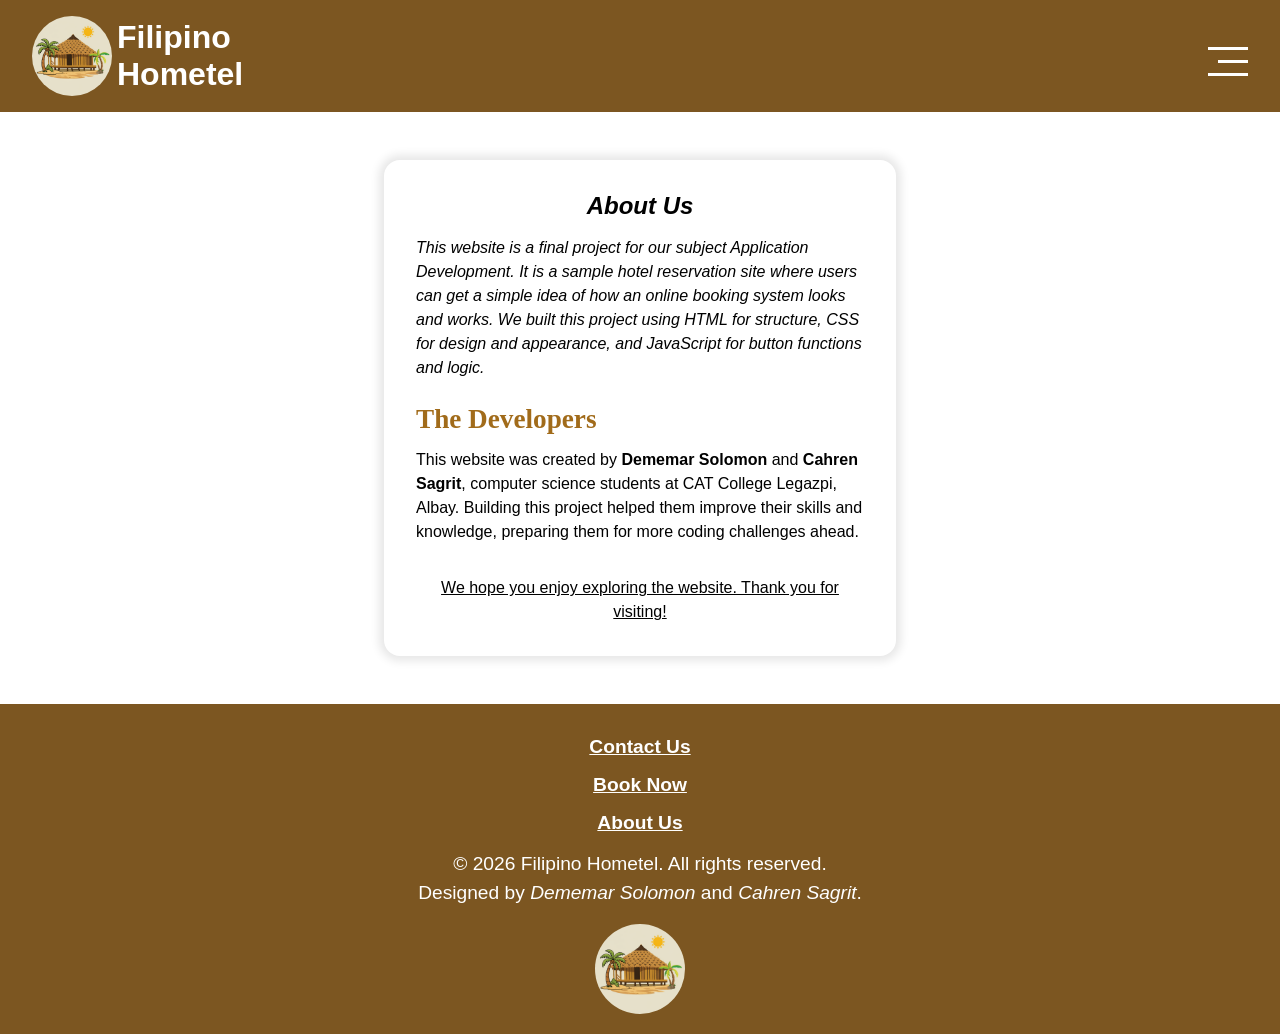
<file: about.html>
<!doctype html>
<html lang="en">
  <head>
    <meta charset="UTF-8" />
    <meta name="viewport" content="width=device-width, initial-scale=1.0" />
    <title>About Us | Filipino Hometel</title>
    <link rel="stylesheet" href="css/index.css" />
    <link rel="stylesheet" href="css/about.css" />
    <link rel="stylesheet" href="css/desktop.css" />
  </head>
  <body>
    <nav class="header">
      <a href="index.html" class="logo">
        <img src="pics/logo.png" alt="Company Logo" />
        <h1>Filipino Hometel</h1>
      </a>

      <div class="hamburger" onclick="toggleMenu()">
        <span></span>
        <span></span>
        <span></span>
      </div>
      <div class="menu" id="menu">
        <a href="index.html">Home</a>
        <a href="rooms.html">Rooms</a>
        <a href="contact.html">Contact Us</a>
        <a href="about.html">About Us</a>
        <a href="login.html">Logout</a>
      </div>
    </nav>

    <section id="aboutUs">
      <h1>About Us</h1>
      <p>
        This website is a final project for our subject Application Development.
        It is a sample hotel reservation site where users can get a simple idea
        of how an online booking system looks and works. We built this project
        using HTML for structure, CSS for design and appearance, and JavaScript
        for button functions and logic.
      </p>
      <div>
        <h2>The Developers</h2>
        <p>
          This website was created by <strong>Dememar Solomon</strong> and
          <strong>Cahren Sagrit</strong>, computer science students at CAT College Legazpi, Albay. Building this project helped them improve their skills and
          knowledge, preparing them for more coding challenges ahead.
        </p>
        <p class="last">
          We hope you enjoy exploring the website. Thank you for visiting!
        </p>
      </div>
    </section>

    <footer>
      <nav>
        <a class="footer-link" href="contact.html">Contact Us</a>
        <a class="footer-link" href="rooms.html#book-button1">Book Now</a>
        <a class="footer-link" href="about.html">About Us</a>
      </nav>
      <p>&copy; 2026 Filipino Hometel. All rights reserved.</p>
      <p>Designed by <em>Dememar Solomon</em> and <em>Cahren Sagrit</em>.</p>
      <div class="watermark">
        <img src="pics/logo.png" alt="Kubo Watermark" />
      </div>
    </footer>
    <script src="js/index.js" defer></script>
  </body>
</html>
</file>
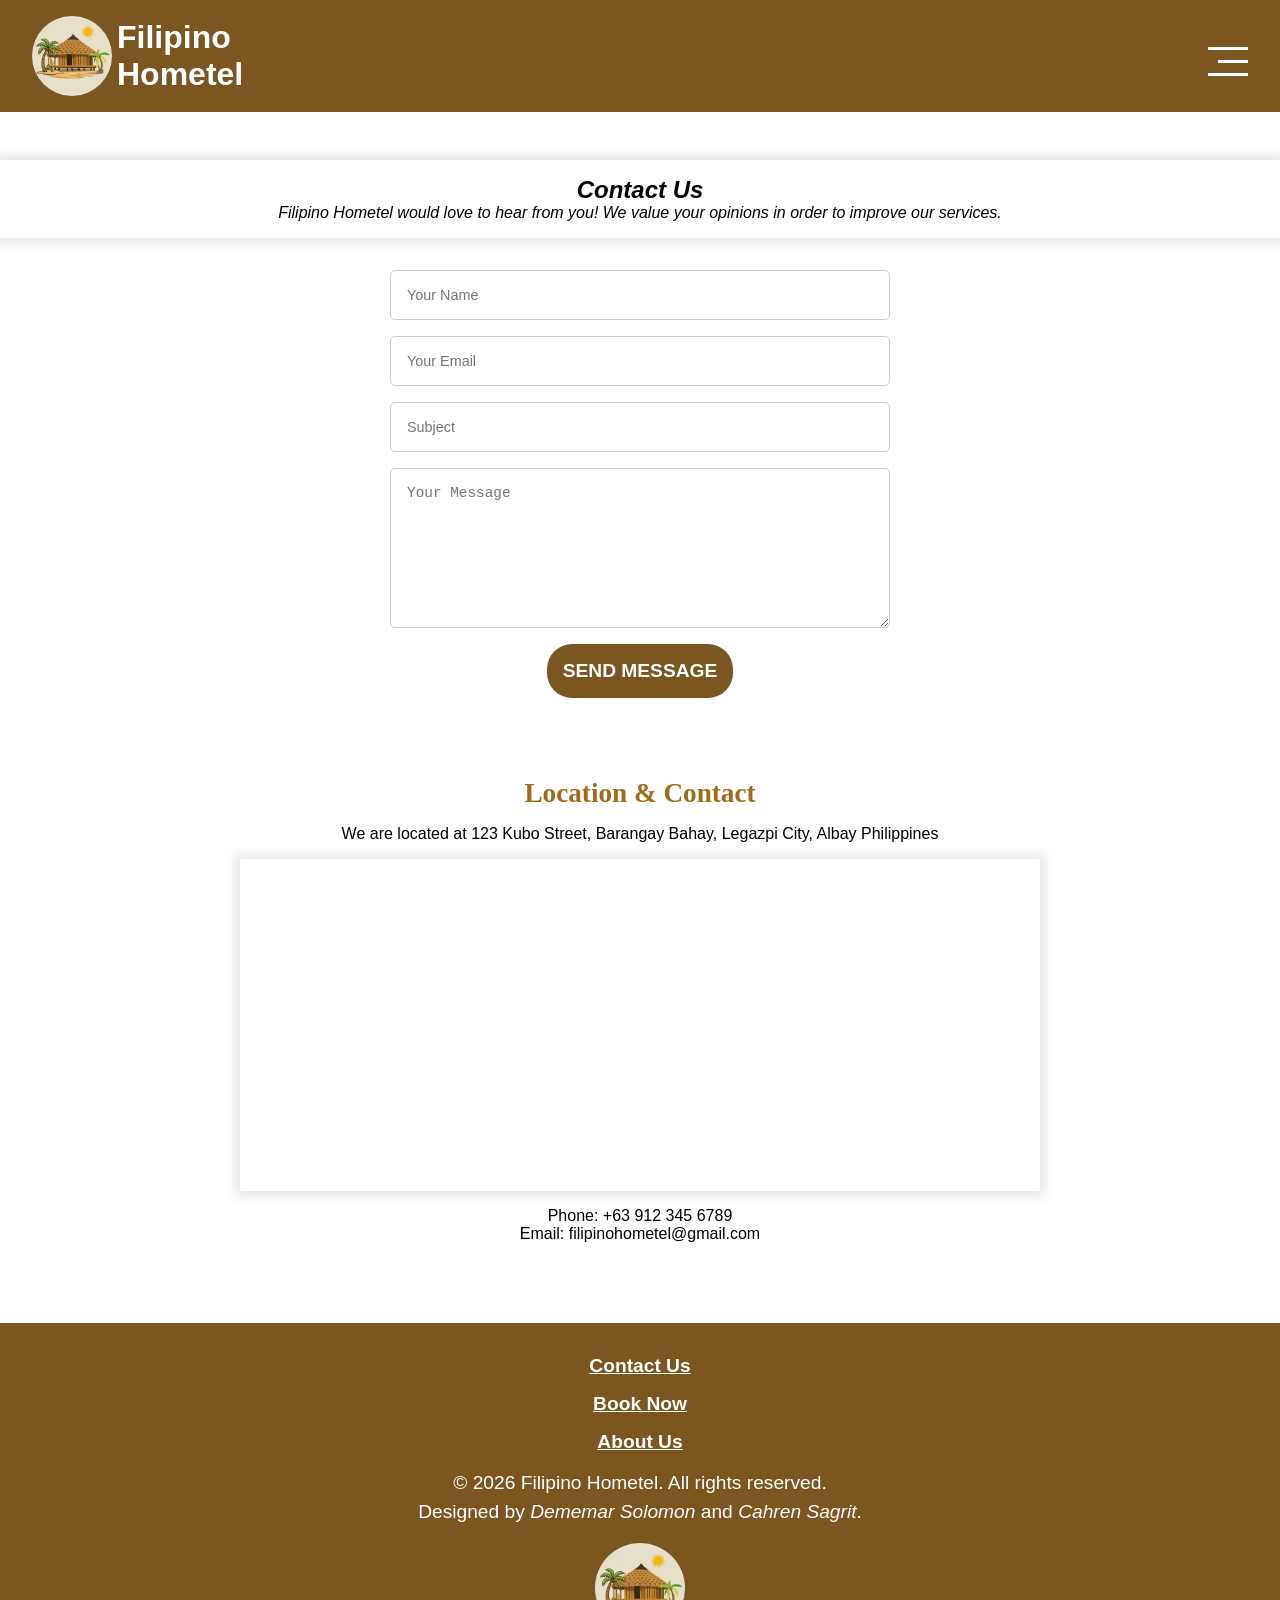
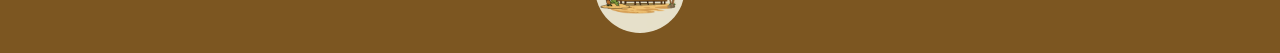
<file: contact.html>
<!doctype html>
<html lang="en">
  <head>
    <meta charset="UTF-8" />
    <meta name="viewport" content="width=device-width, initial-scale=1.0" />
    <title>Contact Us - Filipino Hometel</title>
    <link rel="stylesheet" href="css/index.css" />
    <link rel="stylesheet" href="css/contact.css" />
    <link rel="stylesheet" href="css/desktop.css" />
  </head>
  <body>
    <nav class="header">
      <a href="index.html" class="logo">
        <img src="pics/logo.png" alt="Company Logo" />
        <h1>Filipino Hometel</h1>
      </a>

      <div class="hamburger" onclick="toggleMenu()">
        <span></span>
        <span></span>
        <span></span>
      </div>
      <div class="menu" id="menu">
        <a href="index.html">Home</a>
        <a href="rooms.html">Rooms</a>
        <a href="contact.html">Contact Us</a>
        <a href="about.html">About Us</a>
        <a href="login.html">Logout</a>
      </div>
    </nav>

    <section id="message-us">
      <div>
        <h1>Contact Us</h1>
        <p>
          Filipino Hometel would love to hear from you! We value your opinions
          in order to improve our services.
        </p>
      </div>

      <form id="contactform">
        <input type="text" id="name" placeholder="Your Name" required />
        <input type="email" id="email" placeholder="Your Email" required />
        <input type="text" id="subject" placeholder="Subject" required />
        <textarea id="message" placeholder="Your Message" required></textarea>
        <button type="submit">Send Message</button>
      </form>
    </section>

    <section id="contact">
      <h2>Location & Contact</h2>
      <p>
        We are located at 123 Kubo Street, Barangay Bahay, Legazpi City, Albay
        Philippines
      </p>
      <div class="map">
        <iframe
          src="https://maps.google.com/?q=Philippines&output=embed"
          width="100%"
          height="300"
          style="border: 0"
          allowfullscreen
        ></iframe>
      </div>
      <div class="contact-info">
        <p>Phone: +63 912 345 6789</p>
        <p>Email: filipinohometel@gmail.com</p>
      </div>
    </section>

    <footer>
      <nav>
        <a class="footer-link" href="contact.html">Contact Us</a>
        <a class="footer-link" href="rooms.html#book-button1">Book Now</a>
        <a class="footer-link" href="about.html">About Us</a>
      </nav>
      <p>&copy; 2026 Filipino Hometel. All rights reserved.</p>
      <p>Designed by <em>Dememar Solomon</em> and <em>Cahren Sagrit</em>.</p>
      <div class="watermark">
        <img src="pics/logo.png" alt="Kubo Watermark" />
      </div>
    </footer>
    <script>
      // Grab the form
      const contactForm = document.getElementById("contactform");

      // Listen for submit
      contactForm.addEventListener("submit", function (e) {
        e.preventDefault(); // prevent actual page reload

        // If form is valid, show alert
        if (contactForm.checkValidity()) {
          alert("Message submitted successfully!");
          // Optionally clear the form
          contactForm.reset();
        } else {
          // Show built-in validation messages
          alert("Please fill out all required fields properly.");
          contactForm.reportValidity();
        }
      });
    </script>
    <script src="js/index.js" defer></script>
  </body>
</html>
</file>
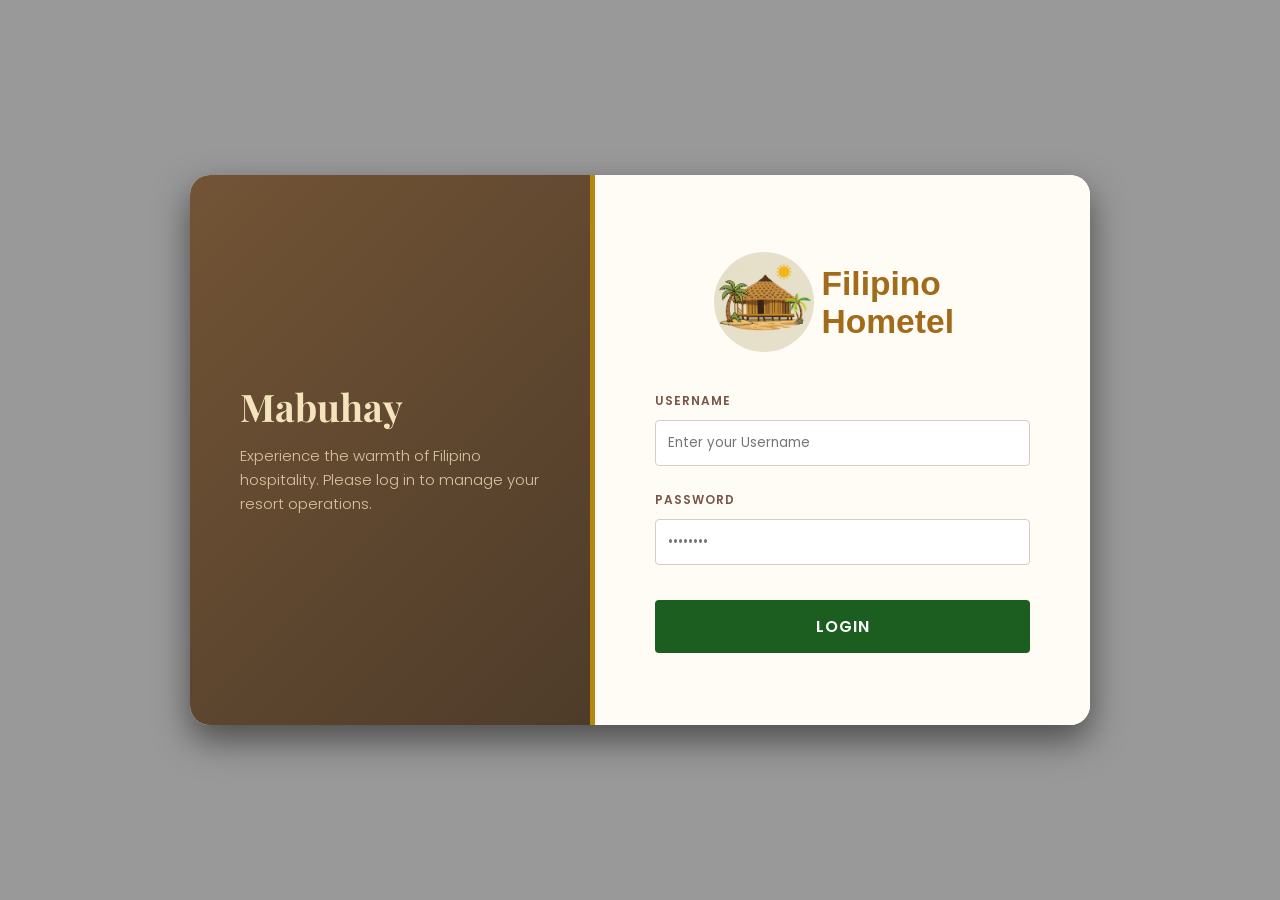
<file: login.html>
<!doctype html>
<html lang="en">
  <head>
    <meta charset="utf-8" />
    <meta name="viewport" content="width=device-width, initial-scale=1" />
    <title>Filipino Hometel</title>
    <link
      href="https://fonts.googleapis.com/css2?family=Playfair+Display:wght@700&family=Poppins:wght@300;400;600&display=swap"
      rel="stylesheet"
    />

    <style>
      * {
        margin: 0;
        padding: 0;
        box-sizing: border-box;
        font-family: "Poppins", sans-serif;
      }

      body {
        height: 100vh;
        /* Background image of a Filipino-style luxury resort/hotel */
        background:
          linear-gradient(rgba(0, 0, 0, 0.4), rgba(0, 0, 0, 0.4)),
          url("https://images.unsplash.com/photo-1582719478250-c89cae4dc85b?ixlib=rb-4.0.3&auto=format&fit=crop&w=1350&q=80");
        background-size: cover;
        background-position: center;
        display: flex;
        justify-content: center;
        align-items: center;
      }

      .login-wrapper {
        display: flex;
        width: 900px;
        height: 550px;
        background: rgba(255, 255, 255, 0.9); /* Slight transparency */
        border-radius: 20px;
        overflow: hidden;
        box-shadow: 0 15px 35px rgba(0, 0, 0, 0.5);
        backdrop-filter: blur(5px); /* Modern glass effect */
      }

      .login-left {
        width: 45%;
        /* Warm wood/Narra tone gradient */
        background:
          linear-gradient(
            135deg,
            rgba(101, 67, 33, 0.9),
            rgba(60, 40, 20, 0.9)
          ),
          url("https://www.transparenttextures.com/patterns/wood-pattern.png");
        color: #f4e4bc; /* Warm cream text */
        display: flex;
        flex-direction: column;
        justify-content: center;
        padding: 50px;
        border-right: 5px solid #b8860b; /* Gold accent border */
      }

      .login-left h1 {
        font-family: "Playfair Display", serif;
        font-size: 38px;
        margin-bottom: 15px;
        line-height: 1.2;
      }

      .login-left p {
        font-size: 15px;
        line-height: 1.6;
        opacity: 0.8;
        font-weight: 300;
      }

      .login-right {
        width: 55%;
        display: flex;
        flex-direction: column;
        justify-content: center;
        padding: 60px;
        background: #fffcf5; /* Off-white/Eggshell paper feel */
      }

      .login-right h2 {
        font-family: "Playfair Display", serif;
        font-size: 28px;
        margin-bottom: 30px;
        color: #3e2723; /* Deep coffee brown */
        text-align: center;
      }

      .input-group {
        margin-bottom: 20px;
      }

      .input-group label {
        font-size: 12px;
        font-weight: 600;
        text-transform: uppercase;
        letter-spacing: 1px;
        color: #795548;
      }

      .input-group input {
        width: 100%;
        padding: 12px;
        margin-top: 8px;
        border: 1px solid #d7ccc8;
        border-radius: 4px;
        outline: none;
        transition: 0.3s;
        background: #ffffff;
      }

      .input-group input:focus {
        border-color: #b8860b;
        box-shadow: 0 0 8px rgba(184, 134, 11, 0.2);
      }

      .login-btn {
        margin-top: 15px;
        padding: 14px;
        background: #1b5e20;
        color: white;
        border: none;
        border-radius: 4px;
        cursor: pointer;
        font-size: 16px;
        font-weight: 600;
        letter-spacing: 1px;
        transition: 0.4s;
      }

      .login-btn:hover {
        background: #b8860b;
        transform: translateY(-2px);
      }

      .extra {
        margin-top: 25px;
        font-size: 13px;
        text-align: center;
        color: #5d4037;
      }

      .extra a {
        color: #b8860b;
        font-weight: 600;
        text-decoration: none;
      }

      .extra a:hover {
        text-decoration: underline;
      }

      .error {
        color: #d32f2f;
        font-size: 13px;
        margin-top: 15px;
        text-align: center;
        font-weight: 500;
      }

      .logo {
        display: flex;
        align-items: center;
        justify-content: center;
        margin-bottom: 1rem;
      }
      .logo h2 {
        font-family: "Lato", sans-serif;
        color: #a16b1a;
        font-size: 2.1rem;
        width: 40%;
        text-align: start;
        margin-left: 0.5rem;
        padding-top: 2rem;
      }
      .logo img {
        width: 100px;
        height: 100px;
        border-radius: 80px;
      }

      @media (max-width: 800px) {
        .login-wrapper {
          flex-direction: column;
          width: 90%;
          height: auto;
        }
        .login-left,
        .login-right {
          width: 100%;
          padding: 30px;
        }
        .login-left {
          border-right: none;
          border-bottom: 5px solid #b8860b;
        }
      }
    </style>
  </head>
  <body>
    <div class="login-wrapper">
      <div class="login-left">
        <h1>Mabuhay</h1>
        <p>
          Experience the warmth of Filipino hospitality. Please log in to manage
          your resort operations.
        </p>
      </div>

      <div class="login-right">
        <div class="logo">
          <img src="pics/logo.png" alt="Company Logo" />
          <h2>Filipino Hometel</h2>
        </div>

        <div class="input-group">
          <label>Username</label>
          <input type="text" id="username" placeholder="Enter your Username" />
        </div>

        <div class="input-group">
          <label>Password</label>
          <input type="password" id="password" placeholder="••••••••" />
        </div>

        <button class="login-btn" onclick="login()">LOGIN</button>

        <div class="error" id="error"></div>
      </div>
    </div>

    <script>
      function login() {
        const username = document.getElementById("username").value;
        const password = document.getElementById("password").value;

        if (username === "admin" && password === "12345") {
          alert("Login successful! Welcome back.");
          window.location.href = "index.html";
        } else {
          document.getElementById("error").innerText =
            "Invalid credentials. Please try again.";
        }
      }
    </script>
  </body>
</html>
</file>
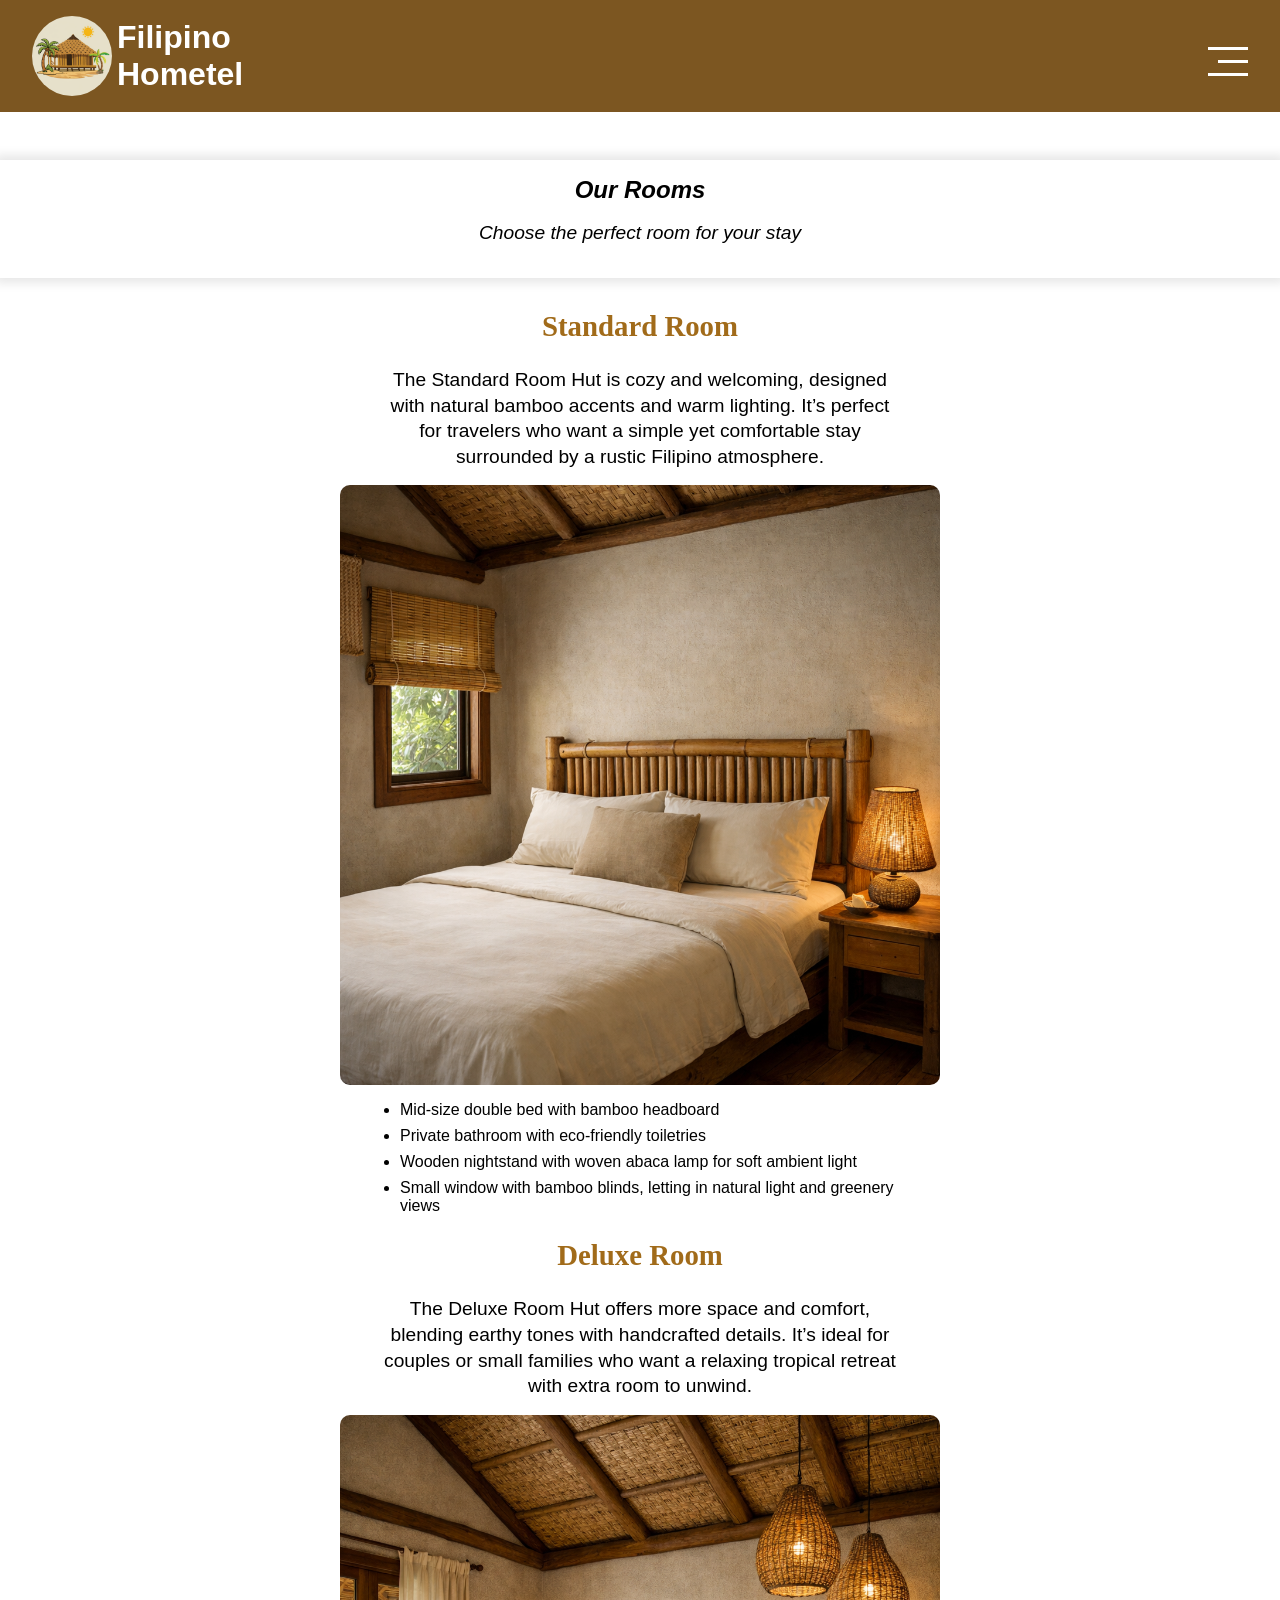
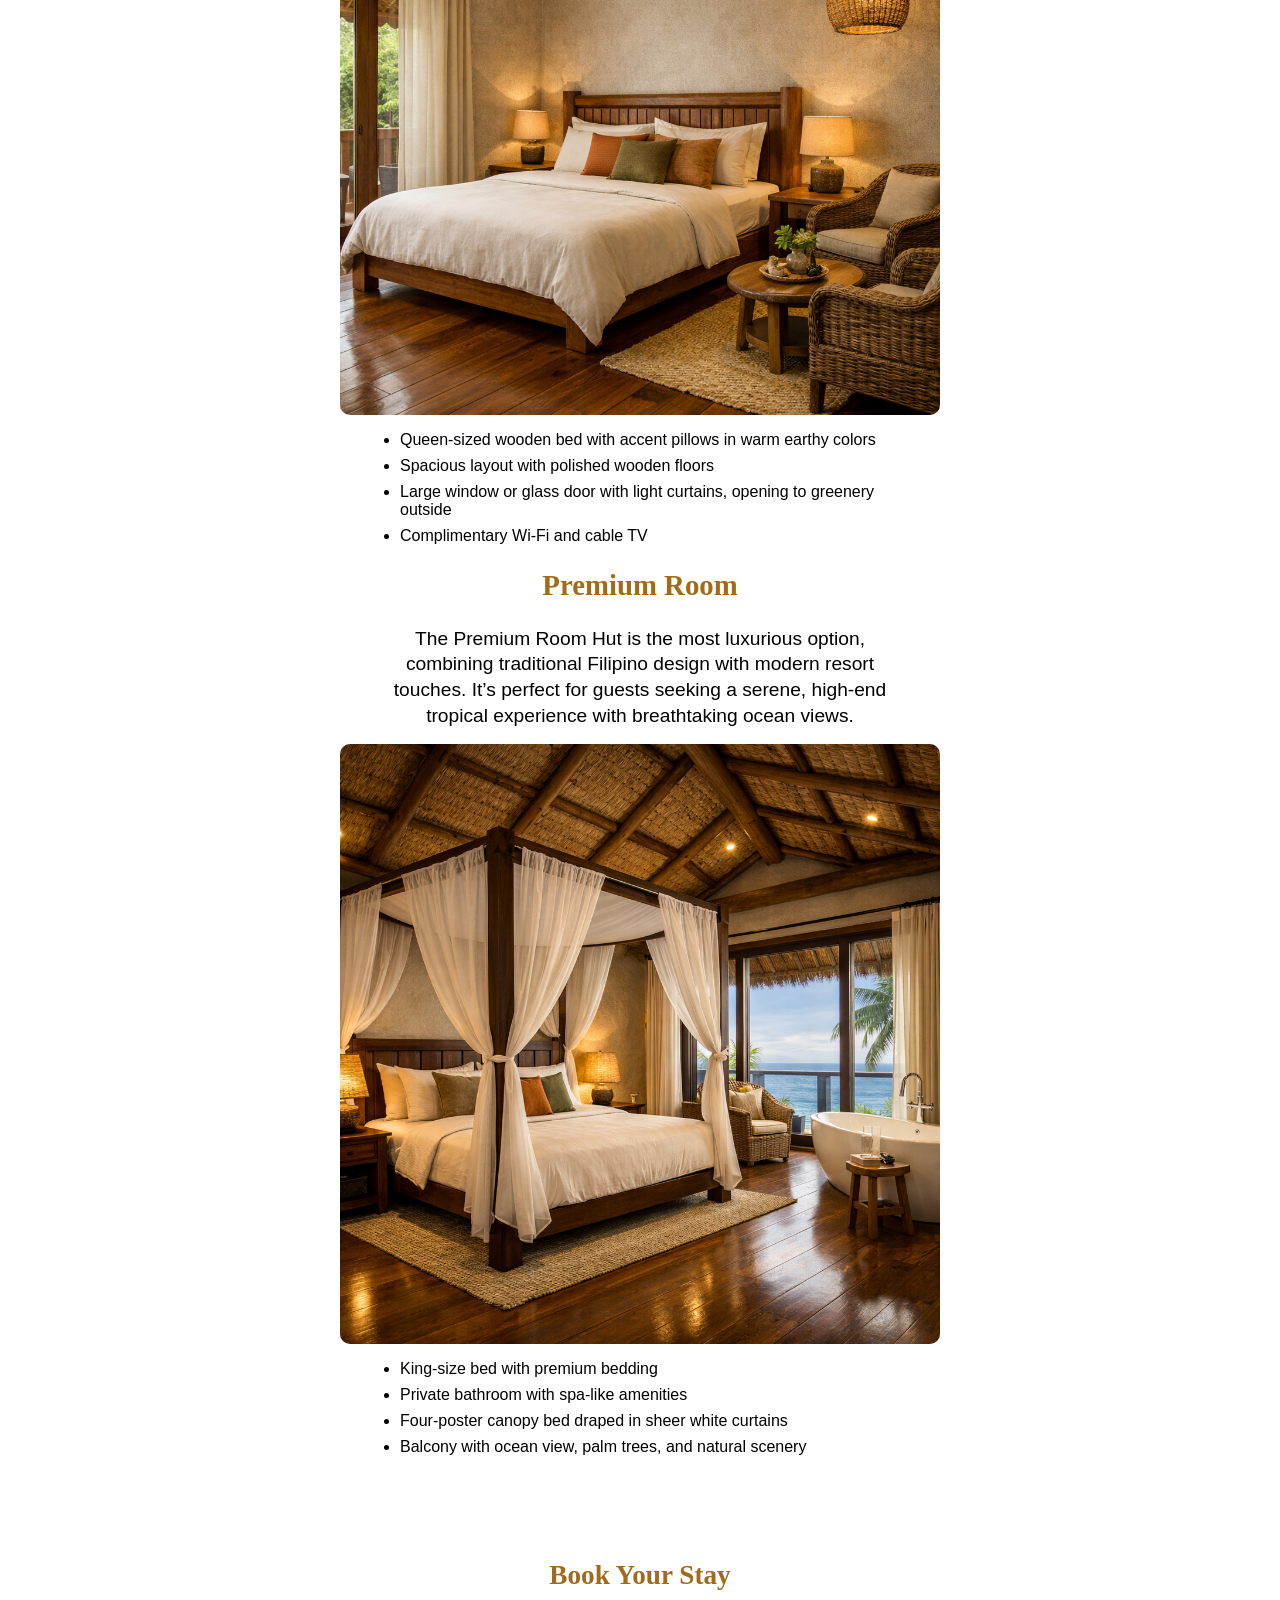
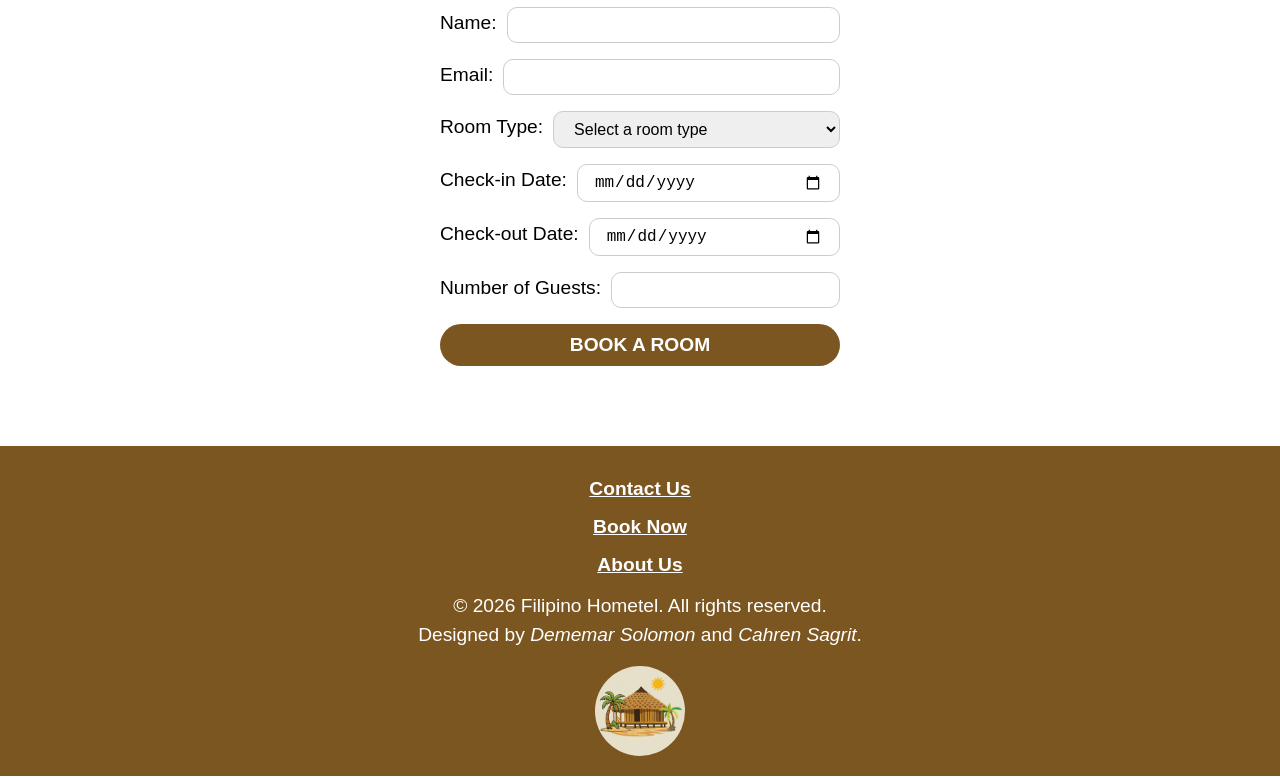
<file: rooms.html>
<!doctype html>
<html lang="en">
  <head>
    <meta charset="UTF-8" />
    <meta name="viewport" content="width=device-width, initial-scale=1.0" />
    <title>Rooms | Filipino Hometel</title>
    <link rel="stylesheet" href="css/index.css" />
    <link rel="stylesheet" href="css/rooms.css" />
    <link rel="stylesheet" href="css/desktop.css" />
  </head>
  <body>
    <nav class="header">
      <a href="index.html" class="logo">
        <img src="pics/logo.png" alt="Company Logo" />
        <h1>Filipino Hometel</h1>
      </a>

      <div class="hamburger" onclick="toggleMenu()">
        <span></span>
        <span></span>
        <span></span>
      </div>
      <div class="menu" id="menu">
        <a href="index.html">Home</a>
        <a href="rooms.html">Rooms</a>
        <a href="contact.html">Contact Us</a>
        <a href="about.html">About Us</a>
        <a href="login.html">Logout</a>
      </div>
    </nav>

    <section class="room-details">
      <div class="room-header">
        <h1>Our Rooms</h1>
        <p>Choose the perfect room for your stay</p>
      </div>

      <div class="room-one">
        <h2 id="standard">Standard Room</h2>
        <p>
          The Standard Room Hut is cozy and welcoming, designed with natural
          bamboo accents and warm lighting. It’s perfect for travelers who want
          a simple yet comfortable stay surrounded by a rustic Filipino
          atmosphere.
        </p>
        <img src="pics/standard.png" alt="Standard Room" />

        <ul>
          <li>Mid‑size double bed with bamboo headboard</li>
          <li>Private bathroom with eco-friendly toiletries</li>
          <li>
            Wooden nightstand with woven abaca lamp for soft ambient light
          </li>
          <li>
            Small window with bamboo blinds, letting in natural light and
            greenery views
          </li>
        </ul>
      </div>

      <div class="room-two">
        <h2 id="deluxe">Deluxe Room</h2>
        <p>
          The Deluxe Room Hut offers more space and comfort, blending earthy
          tones with handcrafted details. It’s ideal for couples or small
          families who want a relaxing tropical retreat with extra room to
          unwind.
        </p>
        <img src="pics/deluxe.png" alt="Deluxe Room" />

        <ul>
          <li>
            Queen‑sized wooden bed with accent pillows in warm earthy colors
          </li>
          <li>Spacious layout with polished wooden floors</li>
          <li>
            Large window or glass door with light curtains, opening to greenery
            outside
          </li>
          <li>Complimentary Wi-Fi and cable TV</li>
        </ul>
      </div>

      <div class="room-three">
        <h2 id="premium">Premium Room</h2>
        <p>
          The Premium Room Hut is the most luxurious option, combining
          traditional Filipino design with modern resort touches. It’s perfect
          for guests seeking a serene, high‑end tropical experience with
          breathtaking ocean views.
        </p>
        <img src="pics/premium.png" alt="Premium Room" />

        <ul>
          <li>King-size bed with premium bedding</li>
          <li>Private bathroom with spa-like amenities</li>
          <li>Four‑poster canopy bed draped in sheer white curtains</li>
          <li>Balcony with ocean view, palm trees, and natural scenery</li>
        </ul>
      </div>
    </section>

    <section id="booking">
      <h2>Book Your Stay</h2>
      <form class="booking-form">
        <div>
          <label for="name">Name:</label>
          <input type="text" id="name" name="name" required />
        </div>
        <div>
          <label for="email">Email:</label>
          <input type="email" id="email" name="email" required />
        </div>
        <div>
          <label for="room">Room Type:</label>
          <select id="room" name="room" required>
            <option selected>Select a room type</option>
            <option value="standard">Standard Room</option>
            <option value="deluxe">Deluxe Room</option>
            <option value="premium">Premium Room</option>
          </select>
        </div>

        <div>
          <label for="checkin">Check-in Date:</label>
          <input type="date" id="checkin" name="checkin" required />
        </div>
        <div>
          <label for="checkout">Check-out Date:</label>
          <input type="date" id="checkout" name="checkout" required />
        </div>
        <div>
          <label for="guests">Number of Guests:</label>
          <input
            type="number"
            id="guests"
            name="guests"
            min="1"
            max="10"
            required
          />
        </div>
        <button id="book-button1" type="submit">BOOK A ROOM</button>
      </form>
    </section>

    <footer>
      <nav>
        <a class="footer-link" href="contact.html">Contact Us</a>
        <a class="footer-link" href="rooms.html#book-button1">Book Now</a>
        <a class="footer-link" href="about.html">About Us</a>
      </nav>
      <p>&copy; 2026 Filipino Hometel. All rights reserved.</p>
      <p>Designed by <em>Dememar Solomon</em> and <em>Cahren Sagrit</em>.</p>
      <div class="watermark">
        <img src="pics/logo.png" alt="Kubo Watermark" />
      </div>
    </footer>
    <script src="js/index.js" defer></script>
  </body>
</html>
</file>
<file: css/index.css>
html {
  scroll-behavior: smooth;
  font-size: 16px;
}
* {
  margin: 0;
  padding: 0;
  box-sizing: border-box;
}
body {
  font-family: "Lato", sans-serif;
  background-color: #ffffffb8;
}
h2 {
  font-family: "Times New Roman", Times, serif;
  color: #a16b1a;
  font-size: 1.7rem;
}
/* Navigation Section */
.header {
  background: #7c5621;
  color: #fff;

  z-index: 1000;
  width: 100%;
  position: sticky;
  top: 0;
  padding: 5px 20px;
  display: flex;
  justify-content: space-between;
  align-items: center;
}
.logo {
  display: flex;
  text-decoration: none;
  color: inherit;
}
.logo img {
  height: 80px;
  border-radius: 50px;
  margin-right: 5px;
}
.logo h1 {
  font-size: 2rem;
  margin: 0.2rem 0;
  width: 50%;
}

.menu {
  display: flex; /* flex container */
  flex-direction: column; /* stack items vertically */
  justify-content: start;
  align-items: center; /* center horizontally */
  position: absolute;
  top: 100%;
  right: 0;
  width: 100%;
  height: 100vh;
  background: #a16b1a;

  max-height: 0; /* collapsed by default */
  opacity: 0;
  overflow: hidden;
  transition:
    max-height 0.4s ease,
    opacity 0.4s ease;
}

/* When active (menu open) */
.menu.active {
  max-height: 100vh; /* expand to full height */
  opacity: 1;
  padding-top: 5rem;
}

.menu a {
  width: 100%;
  text-align: center;
  color: #fff;
  font-size: 2rem;
  padding: 10px;
  text-decoration: none;
}

.menu a:hover {
  background: #c28223;
}

.hamburger {
  cursor: pointer;
  display: flex;
  flex-direction: column;
  padding-top: 10px;
  gap: 10px;
}

.hamburger span {
  width: 40px;
  height: 3px;
  transition: 0.3s;

  background: #fff;
}
.hamburger span:nth-child(2) {
  margin-left: 10px;
  width: 30px;
}
.hamburger.active span:nth-child(1) {
  transform: rotate(45deg) translate(13px, 5px);
}
.hamburger.active span:nth-child(2) {
  opacity: 0;
}
.hamburger.active span:nth-child(3) {
  transform: rotate(-45deg) translate(13px, -5px);
}

.menu.active {
  display: flex;
}

/* Hero Section */
.hero {
  height: 100vh;
  background: url(../pics/hero-background.png) no-repeat 95% center / cover;
  display: flex;
  justify-content: center;
  align-items: end;
  text-align: center;
  position: relative;
  z-index: 1;

  color: #fff;
}
.hero h2 {
  font-size: 3rem;
  margin-bottom: 10px;

  color: white;
  text-shadow: black 0px 0px 10px;
}
.hero p {
  font-size: 1.5rem;
  margin-bottom: 5px;

  text-shadow: black 0px 0px 10px;
  color: white;
}
.hero button {
  padding: 10px 30px;
  border-radius: 25px;
  border: none;
  font-weight: bold;
  background: #7c5621;
  color: #fff;
  font-size: 1.5rem;
  cursor: pointer;
  margin-bottom: 20px;
}

/* Welcome Section */
.welcome {
  margin: 5rem 1rem;
  display: flex;
  flex-direction: column;
  align-items: center;
}
.welcome h2 {
  font-size: 2rem;
  margin-bottom: 1rem;
  text-align: center;
  width: 80%;
}
.welcome p {
  font-size: 1rem;
  line-height: 1.5;
  margin-bottom: 1rem;
}
/* Welcome Carousel */
.carousel {
  position: relative;
  overflow: hidden;
  width: 100%;
  max-width: 800px;
  margin: auto;
}

.slide {
  position: relative;
}

.slide img {
  width: 100%;
  border-radius: 20px;
  display: block;
}

.caption {
  position: absolute;
  text-align: center;
  border-radius: 0 0 20px 20px;
  bottom: 0;
  left: 0;
  right: 0;
  background: rgba(0, 0, 0, 0.6);
  color: #fff;
  padding: 10px;
  font-size: 1rem;
  opacity: 0;
  transition: opacity 0.6s ease;
}

.slide:hover .caption {
  opacity: 1; /* shows caption on hover (desktop) */
}
.prev,
.next {
  position: absolute;
  top: 50%;
  transform: translateY(-50%);
  background: rgba(0, 0, 0, 0.5);
  color: #fff;
  border: none;
  padding: 10px 15px;
  cursor: pointer;
  font-size: 24px;
  border-radius: 50%;
  transition: background 0.5s ease;
}

.prev:hover,
.next:hover {
  background: rgba(0, 0, 0, 0.8);
}

.prev {
  left: 5px;
}
.next {
  right: 5px;
}

/* Accommodations Section */
#accommodations {
  margin: 5rem 1rem;
  display: flex;
  flex-direction: column;
  align-items: center;
}
.carousel {
  position: relative;
  max-width: 100%;
  margin: auto;
  overflow: hidden;
}

.carousel-track {
  display: flex;
  transition: transform 0.3s ease;
}

.carousel-item {
  position: relative;
  box-sizing: border-box;
  flex: 0 0 100%; /* one card fills the viewport */
  box-sizing: border-box;
  display: flex;
  flex-direction: column;
  align-items: center;
  padding: 1rem;
}

.carousel-item img {
  width: 100%;
  display: block;
  border-radius: 10px;
}
.carousel-item button:nth-child(3) {
  padding: 10px 20px;
}
.carousel button {
  position: absolute;
  top: 50%;
  transform: translateY(-50%);
  background: rgba(0, 0, 0, 0.5);
  color: #fff;
  border: none;
  padding: 0.5rem 1rem;
  cursor: pointer;
  z-index: 10;
  font-size: 1.5rem;
  border-radius: 20px;
}
.carousel-item button {
  width: 30%;
  padding: 0 10px;
}

.carousel-prev {
  left: 17px;
}
.carousel-next {
  right: 17px;
}
.features {
  position: absolute;
  left: 16px;
  border-radius: 0 0 10px 0;
  background-color: white;
}
.features ul {
  list-style-type: none;
  padding: 0.8rem;
  font-size: 1rem;
  display: flex;
  flex-direction: column;
  align-items: center;
}
.features li {
  margin: 5px 0;
}
.features i {
  color: white;
}
.price {
  color: rgb(146, 109, 28);
  position: absolute;
  border-radius: 0 0 0 10px;
  right: 16px;
  background-color: white;
  padding: 0.8rem;
  font-size: 1rem;
}

/* Booking Section */
#booking {
  margin: 5rem 1rem;
  display: flex;
  flex-direction: column;
  align-items: center;
}
#booking h2 {
  margin-bottom: 1rem;
}
.booking-form {
  display: flex;
  flex-direction: column;
  width: 100%;
  max-width: 400px;
  gap: 1rem;
}
.booking-form div {
  display: flex;
  gap: 10px;
}
.booking-form label {
  font-size: 1.2rem;
  margin-top: 5px;
}
.booking-form input {
  flex: 1;
  padding: 0.5rem 1rem;
  border-radius: 10px;
  border: 1px solid #ccc;
  font-size: 1rem;
}
.booking-form button {
  padding: 10px;
  border-radius: 25px;
  border: none;
  font-weight: bold;
  background: #7c5621;
  color: #fff;
  font-size: 1.2rem;
  cursor: pointer;
}
.booking-form select {
  flex: 1;
  padding: 0.5rem 1rem;
  border-radius: 10px;
  border: 1px solid #ccc;
  font-size: 1rem;
}
.booking-form select:focus,
.booking-form input:focus {
  outline: none;
  border-color: #7c5621;
  box-shadow: 0 0 5px rgba(124, 86, 33, 0.5);
}

/* Guest Reviews Section */
#reviews {
  margin: 5rem 1rem;
  display: flex;
  flex-direction: column;
  align-items: center;
}
.testimonials blockquote {
  margin-top: 1.8rem;
  display: flex;
  flex-direction: column;
  align-items: center;
  justify-content: end;
  width: 100%;
  max-width: 800px;
  padding: 1rem;
  box-shadow: 0 0 10px 5px rgba(0, 0, 0, 0.098);
}
.testimonials h3 {
  font-size: 1.5rem;
  margin-bottom: 0.5rem;
}
.testimonials img {
  width: 40%;
  border-radius: 50px;
  margin-bottom: 0.5rem;
}
.testimonials .ratings {
  margin-top: 0.5rem;
  margin-bottom: 0.5rem;
  font-size: 1.1rem;
}
.testimonials .text-caption {
  font-size: 1rem;
  line-height: 1.5rem;
  text-align: center;
  word-spacing: 0.1rem;
  width: 60%;
}

/* Location and Contact Section */

#contact {
  margin: 5rem 1rem;
  display: flex;
  flex-direction: column;
  align-items: center;
  gap: 1rem;
  text-align: center;
}
.map {
  display: flex;
  flex-direction: column;
  align-items: center;
  justify-content: center;
  width: 100%;
  max-width: 800px;
  padding: 1rem;
  box-shadow: 0 0 10px 5px rgba(0, 0, 0, 0.098);
}
.map iframe {
  width: 100%;
  height: 300px;
}

/* Footer */
footer {
  background: #7c5621;
  color: #fff;
  padding: 1rem;
  text-align: center;
}
footer img {
  margin-top: 1rem;
  width: 20%;
  border-radius: 50px;
}
footer nav a {
  padding-bottom: 1rem;
  text-decoration: underline !important;
  font-size: 1.2rem;
}
.footer-link {
  color: #fff;
  font-weight: bold;
  font-size: 1.2rem;
  display: flex;
  justify-content: center;
  text-decoration: none;
  margin: 0 10px;
}
footer p {
  line-height: 1.5rem;
}
</file>
<file: css/about.css>
#aboutUs {
  width: 90%;
  display: flex;
  flex-direction: column;
  align-items: center;
  margin: 3rem auto;
  padding: 2rem;
  border-radius: 1rem;
  box-shadow: 0 0 10px 5px rgba(0, 0, 0, 0.098);
  font-style: italic;
}
#aboutUs h1 {
  margin-bottom: 1rem;
}
#aboutUs p {
  font-size: 1rem;
  line-height: 1.5rem;
}
#aboutUs div {
  margin-top: 1.5rem;
  font-style: normal;
}
#aboutUs h2 {
  margin-bottom: 0.8rem;
}
#aboutUs div p {
  line-height: 1.5rem;
}
#aboutUs .last {
  margin-top: 2rem;
  text-align: center;
  text-decoration: underline;
}
</file>
<file: css/desktop.css>
/* Desktop view */
@media (min-width: 768px) {
  /* INDEX PAGE */
  .header {
    display: flex;
    justify-content: space-between;
    align-items: center;
    padding: 1rem 2rem;
    position: relative;
  }
  #menu {
    width: 50%;
  }
  .hero {
    display: flex;
    justify-content: center;
    align-items: center;
  }
  .hero h2 {
    font-size: 6rem;
    margin-bottom: 1rem;
  }
  .hero button {
    margin-top: 1rem;
  }
  .grid-container {
    display: grid;
    grid-auto-columns: 3 (1fr);
    grid-auto-rows: 3 (1fr);
    grid-template-areas:
      "welcome welcome accomodations"
      "reviews reviews reviews"
      "contact contact booking";
  }
  .testimonials {
    display: flex;
    align-items: center;
    gap: 1rem;
  }
  .testimonials blockquote {
    width: 50%;
  }

  .carousel-item h3 {
    padding-top: 1rem;
    font-size: 1.5rem;
  }
  footer {
    padding-top: 2rem;
  }
  footer a:hover {
    color: rgb(237, 174, 26);
  }
  footer p {
    font-size: 1.2rem;
    line-height: 1.8rem;
  }
  footer img {
    width: 90px;
  }

  /* ROOMS PAGE */
  .room-one p {
    width: 40%;
  }
  .room-one ul {
    width: 40%;
  }
  .room-two p {
    width: 40%;
  }
  .room-two ul {
    width: 40%;
  }
  .room-three p {
    width: 40%;
  }
  .room-three ul {
    width: 40%;
  }

  /* CONTACT PAGE */
  .contact-info img {
    width: 30%;
  }

  #aboutUs {
    width: 40%;
  }
}
</file>
<file: css/contact.css>
#message-us {
  display: flex;
  flex-direction: column;
  align-items: center;
  text-align: center;
  margin: 3rem 0;
}
#message-us div {
  margin-bottom: 2rem;
  width: 100%;
  padding: 1rem;
  box-shadow: 0 0 10px 5px rgba(0, 0, 0, 0.098);
  font-style: italic;
}
#contactform {
  display: flex;
  flex-direction: column;
  align-items: center;
  gap: 1em;
  width: 100%;
}
#contactform input,
#contactform textarea {
  width: 90%;
  max-width: 500px;
  padding: 0.5rem;
  border: 1px solid #ccc;
  border-radius: 5px;
  padding: 1rem;
  font-size: 0.9rem;
}
#contactform textarea {
  height: 10rem;
  resize: vertical;
}
#contactform input:focus,
#contactform textarea:focus {
  outline: none;
  border-color: #7c5621;
  box-shadow: 0 0 5px rgba(124, 86, 33, 0.5);
}
#contactform button {
  padding: 1rem;
  border-radius: 25px;
  border: none;
  font-weight: bold;
  background: #7c5621;
  color: #fff;
  font-size: 1.2rem;
  cursor: pointer;
  text-transform: uppercase;
}
</file>
<file: css/rooms.css>
.room-details {
  display: flex;
  flex-direction: column;
  align-items: center;
  text-align: center;
  margin: 3rem 0;
}
.room-details .room-header {
  margin-bottom: 2rem;
  width: 100%;
  padding: 1rem;
  box-shadow: 0 0 10px 5px rgba(0, 0, 0, 0.098);
  font-style: italic;
}
.room-details div {
  display: flex;
  flex-direction: column;
  align-items: center;
  margin-bottom: 1rem;
}
.room-details img {
  width: 90%;
  max-width: 600px;
  border-radius: 10px;
}
.room-details h2 {
  font-size: 1.8rem;
  margin-bottom: 0.5rem;
}
.room-details p {
  width: 90%;
  font-size: 1.2rem;
  margin: 1rem 0;
  line-height: 1.6rem;
}
.room-details ul {
  margin: 1rem 0 0 2rem;
  width: 90%;
  display: flex;
  flex-direction: column;
  list-style-type: disc;
  text-align: left;
}
.room-details li {
  margin-bottom: 0.5rem;
}
</file>
